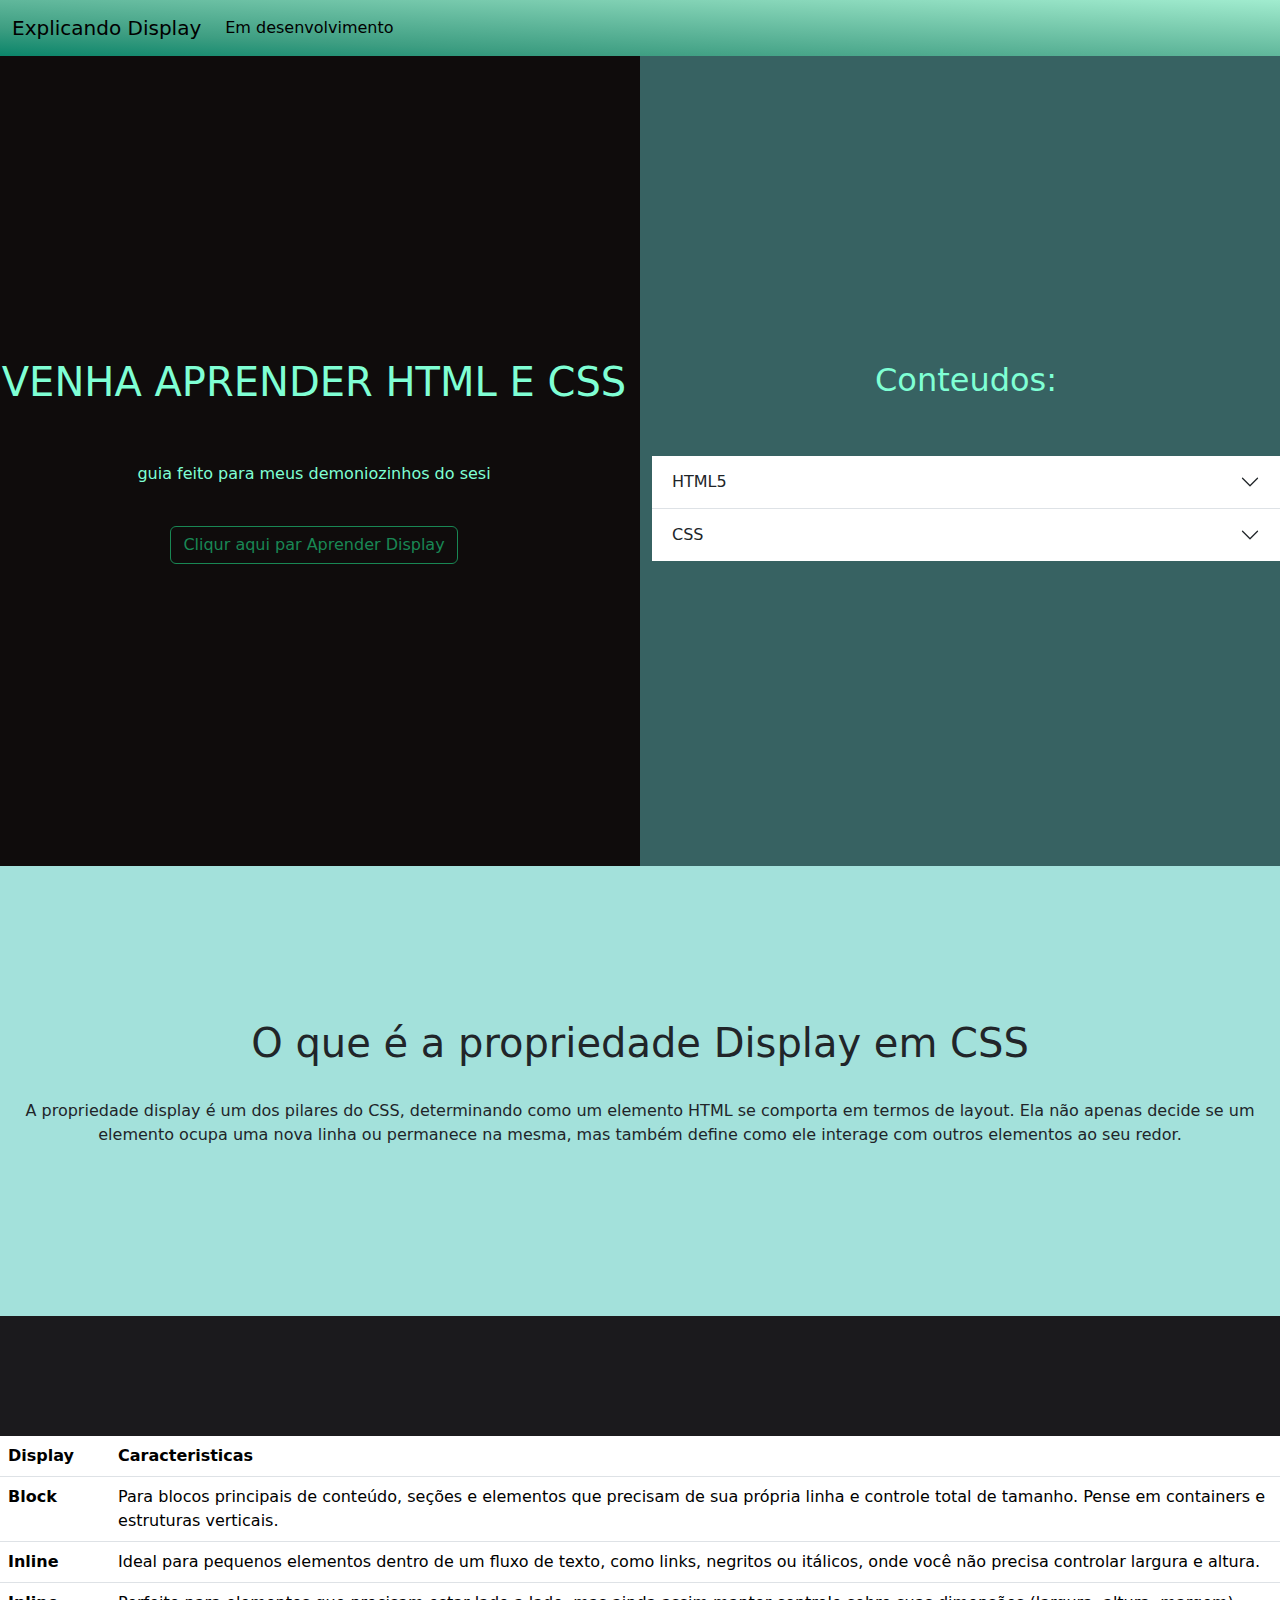
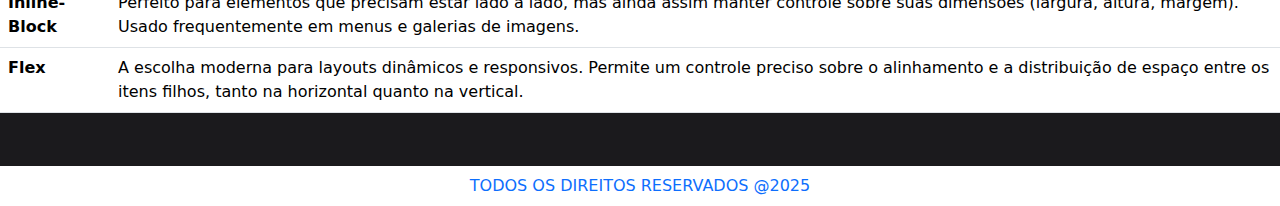
<file: src/sites/projeto1/projeto1.html>
<!DOCTYPE html>
<html lang="en">

<head>
    <meta charset="UTF-8">
    <meta name="viewport" content="width=device-width, initial-scale=1.0">
    <title>Projeto 1 - Display</title>
    <link rel="stylesheet" href="../../framework/bootstrap-5.3.7-dist/css/bootstrap.min.css">

    <style>
        * {
            padding: 0;
            margin: 0;
        }

        body {
            overflow-x: hidden;
        }
    </style>



</head>

<body class="d-flex flex-column min-vh-100">
    <!-- CABEÇALHO-->
    <header>
        <nav class="navbar navbar-expand-lg bg-body-tertiary"
        style="background-image: linear-gradient(to right top, #0b856a, #3e9e82, #60b79b, #81d1b4, #a1eccf)!important;">
            <div class="container-fluid">
                <a class="navbar-brand" href="#">Explicando Display</a>
                <button class="navbar-toggler" type="button" data-bs-toggle="collapse" data-bs-target="#navbarNav"
                    aria-controls="navbarNav" aria-expanded="false" aria-label="Toggle navigation">
                    <span class="navbar-toggler-icon"></span>
                </button>
                <div class="collapse navbar-collapse" id="navbarNav">
                    <ul class="navbar-nav">
                        <li class="nav-item">
                            <a class="nav-link active" aria-current="page" href="#">Em desenvolvimento</a>
                        </li>
                    </ul>
                </div>
            </div>
        </nav>
    </header>

    <!-- CONTEUDO COM AS SECTIONS DA PAGINA-->
    <main class="flex-fill">

        <section>
            <div style="height: 90vh;background-color: bisque;">
                <div class="row" style="height: 90vh;">
                    <div class="col-12 col-md-6"
                        style="background-color: rgb(15, 12, 12);display: flex;justify-content: center;align-items: center;flex-direction: column;
                        color: aquamarine;">
                        <h1>VENHA APRENDER HTML E CSS</h1>
                        <br>
                        <br>
                        <p>guia feito para meus demoniozinhos do sesi</p>
                        <br>
                        <button type="button" class="btn btn-outline-success">Cliqur aqui par Aprender Display</button>
                    </div>
                    <div class="col-12 col-md-6"
                        style="background-color: rgb(55, 98, 98);display: flex;justify-content: center;align-items: center;flex-direction: column;">
                        <h2 style="color: aquamarine;">Conteudos: </h2>
                        <br>
                        <br>
                        <div class="accordion accordion-flush" id="accordionFlushExample" style="width: 100%;">
                            <div class="accordion-item">
                                <h2 class="accordion-header">
                                    <button class="accordion-button collapsed" type="button" data-bs-toggle="collapse"
                                        data-bs-target="#flush-collapseOne" aria-expanded="false"
                                        aria-controls="flush-collapseOne">
                                        HTML5
                                    </button>
                                </h2>
                                <div id="flush-collapseOne" class="accordion-collapse collapse"
                                    data-bs-parent="#accordionFlushExample">
                                    <div class="accordion-body">
                                        O HTML5 é a versão mais recente do HTML e suporta novas funcionalidades de
                                        linguagem de marcação, como multimídia, novas tags, elementos e novas APIs. O
                                        HTML5 também suporta áudio e vídeo. HTML não oferece suporte nativo a áudio e
                                        vídeo. HTML oferece suporte nativo a áudio e vídeo.
                                        Lorem ipsum dolor sit amet consectetur, adipisicing elit. At mollitia, expedita ullam vel repellat rem fuga earum dignissimos! Odio, soluta veritatis! Quam facilis harum ut iusto quasi aspernatur architecto maiores?
                                    </div>
                                </div>
                            </div>
                            <div class="accordion-item">
                                <h2 class="accordion-header">
                                    <button class="accordion-button collapsed" type="button" data-bs-toggle="collapse"
                                        data-bs-target="#flush-collapseTwo" aria-expanded="false"
                                        aria-controls="flush-collapseTwo">
                                        CSS
                                    </button>
                                </h2>
                                <div id="flush-collapseTwo" class="accordion-collapse collapse"
                                    data-bs-parent="#accordionFlushExample">
                                    <div class="accordion-body">
                                        CSS, ou Cascading Style Sheets, é uma linguagem de estilo utilizada para definir
                                        a apresentação visual de documentos HTML ou XML, como páginas web. Em outras
                                        palavras, enquanto o HTML estrutura o conteúdo da página, o CSS define como esse
                                        conteúdo será exibido, incluindo cores, fontes, espaçamento, layout e outros
                                        aspectos visuais.
                                    </div>
                                </div>
                            </div>
                        </div>
                    </div>
                </div>
            </div>
        </section>

        <section>
            <div
                style="height: 50vh; background-color: rgb(163, 225, 219);display: flex;flex-direction: column;justify-content: center;align-items: center;">
                <h1>
                    O que é a propriedade Display em CSS
                </h1>
                <br>
                <p style="text-align: center;">
                    A propriedade display é um dos pilares do CSS, determinando como um elemento HTML se comporta em
                    termos de layout.
                    Ela não apenas decide se um elemento ocupa uma nova linha ou permanece na mesma, mas também define
                    como ele interage
                    com outros elementos ao seu redor.
                </p>
            </div>

            <div
                style="height: 50vh; background-color: rgb(27, 26, 29);overflow-y: scroll;" >
                <table class="table table-hover table-responsive-sm "  style="margin-top: 120px;">
                    <thead>
                        <tr>
                            <th scope="col">Display</th>
                            <th scope="col">Caracteristicas</th>
                        </tr>
                    </thead>
                    <tbody>
                        <tr>
                            <th scope="row">Block</th>
                            <td>Para blocos principais de conteúdo, seções e elementos que precisam de sua própria linha
                                e controle total de
                                tamanho. Pense em containers e estruturas verticais.
                            </td>

                        </tr>
                        <tr>
                            <th scope="row">Inline</th>
                            <td>
                                Ideal para pequenos elementos dentro de um fluxo de texto, como links, negritos ou
                                itálicos, onde você não precisa controlar largura e altura.
                            </td>

                        </tr>
                        <tr>
                            <th scope="row">Inline-Block</th>
                            <td>
                                Perfeito para elementos que precisam estar lado a lado, mas ainda assim manter controle
                                sobre suas dimensões (largura, altura, margem). Usado frequentemente em menus e galerias
                                de imagens.
                            </td>
                        </tr>
                        <tr>
                            <th scope="row">Flex</th>
                            <td>
                                A escolha moderna para layouts dinâmicos e responsivos. Permite um controle preciso sobre o alinhamento e a
                                distribuição de espaço entre os itens filhos, tanto na horizontal quanto na vertical.
                            </td>
                        </tr>
                    </tbody>
                </table>
            </div>


        </section>


    </main>
    <!-- RODAPE-->
    <footer class="footer mt-auto">
        <ul class="nav justify-content-center">
            <li class="nav-item">
                <a class="nav-link active" aria-current="page" href="#">TODOS OS DIREITOS RESERVADOS @2025</a>
            </li>
        </ul>
    </footer>



    <script src="../../framework/bootstrap-5.3.7-dist/js/bootstrap.bundle.min.js"></script>
</body>

</html>
</file>
